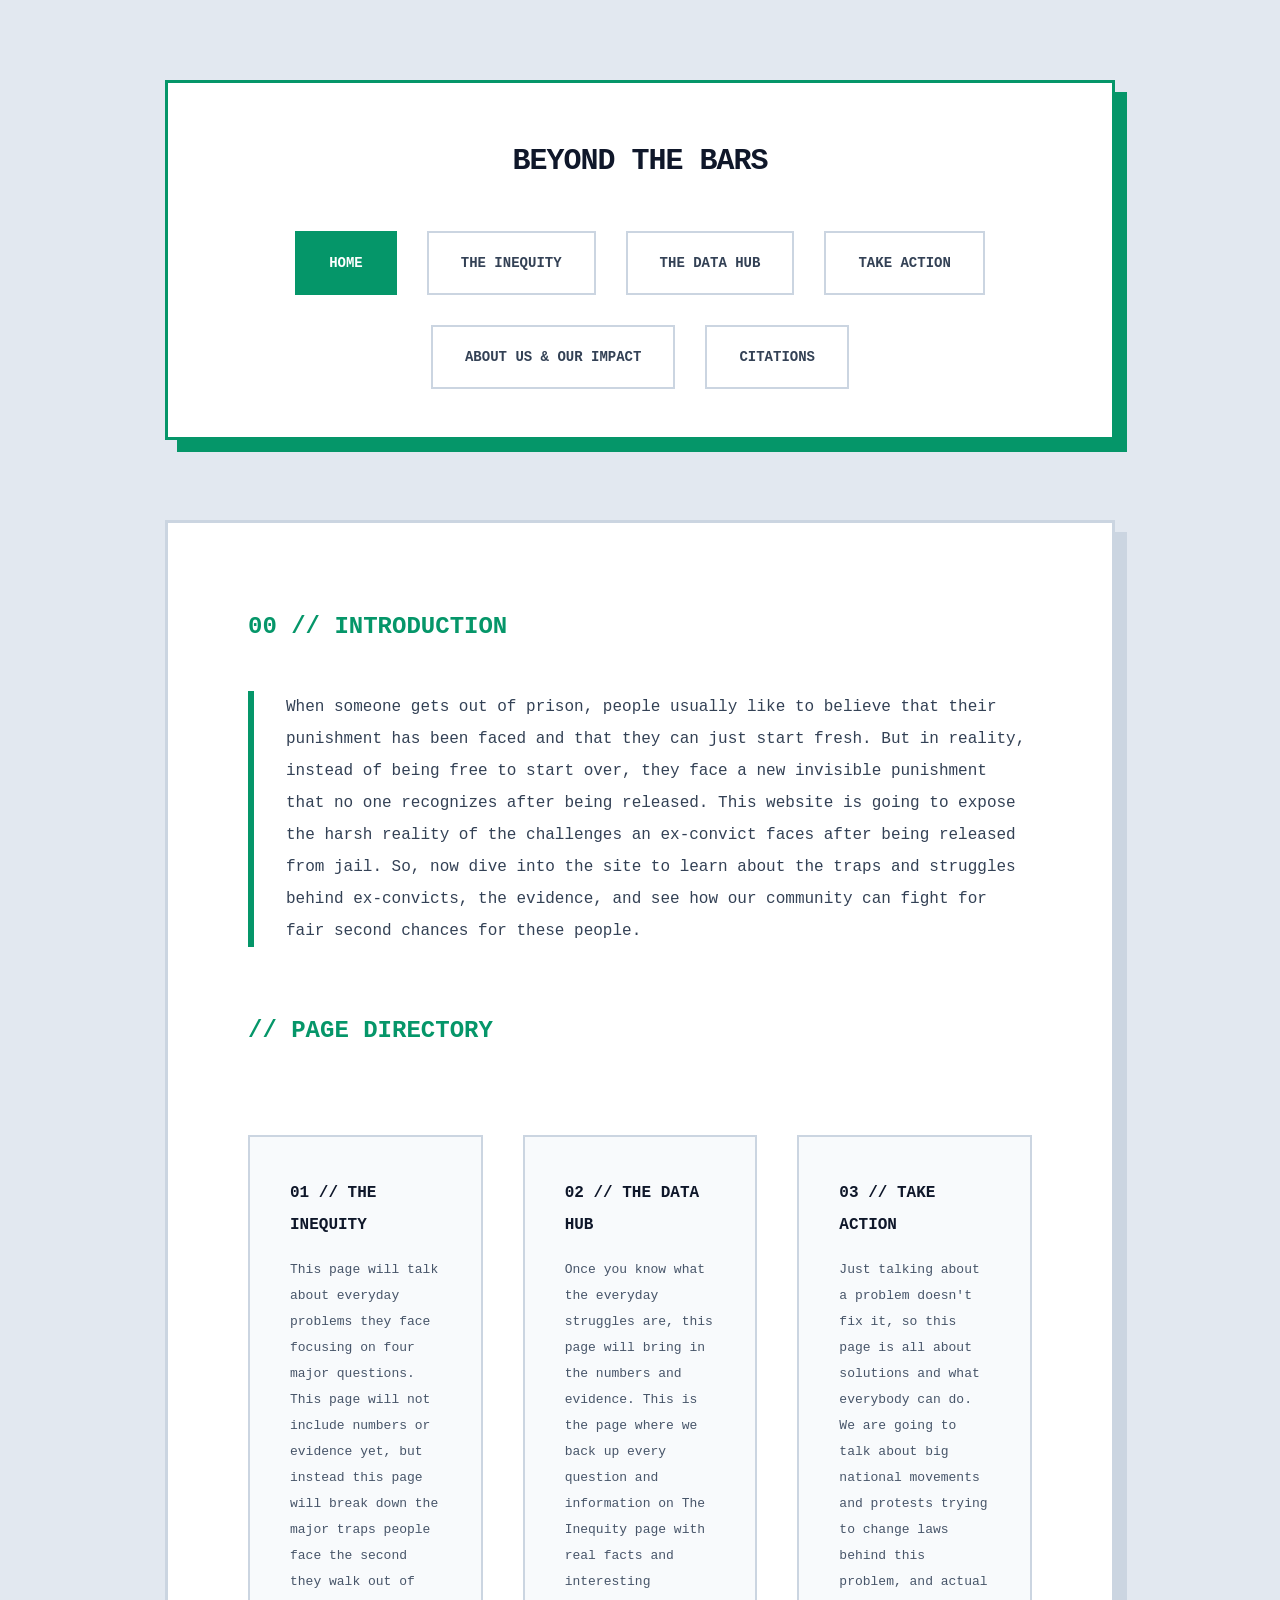
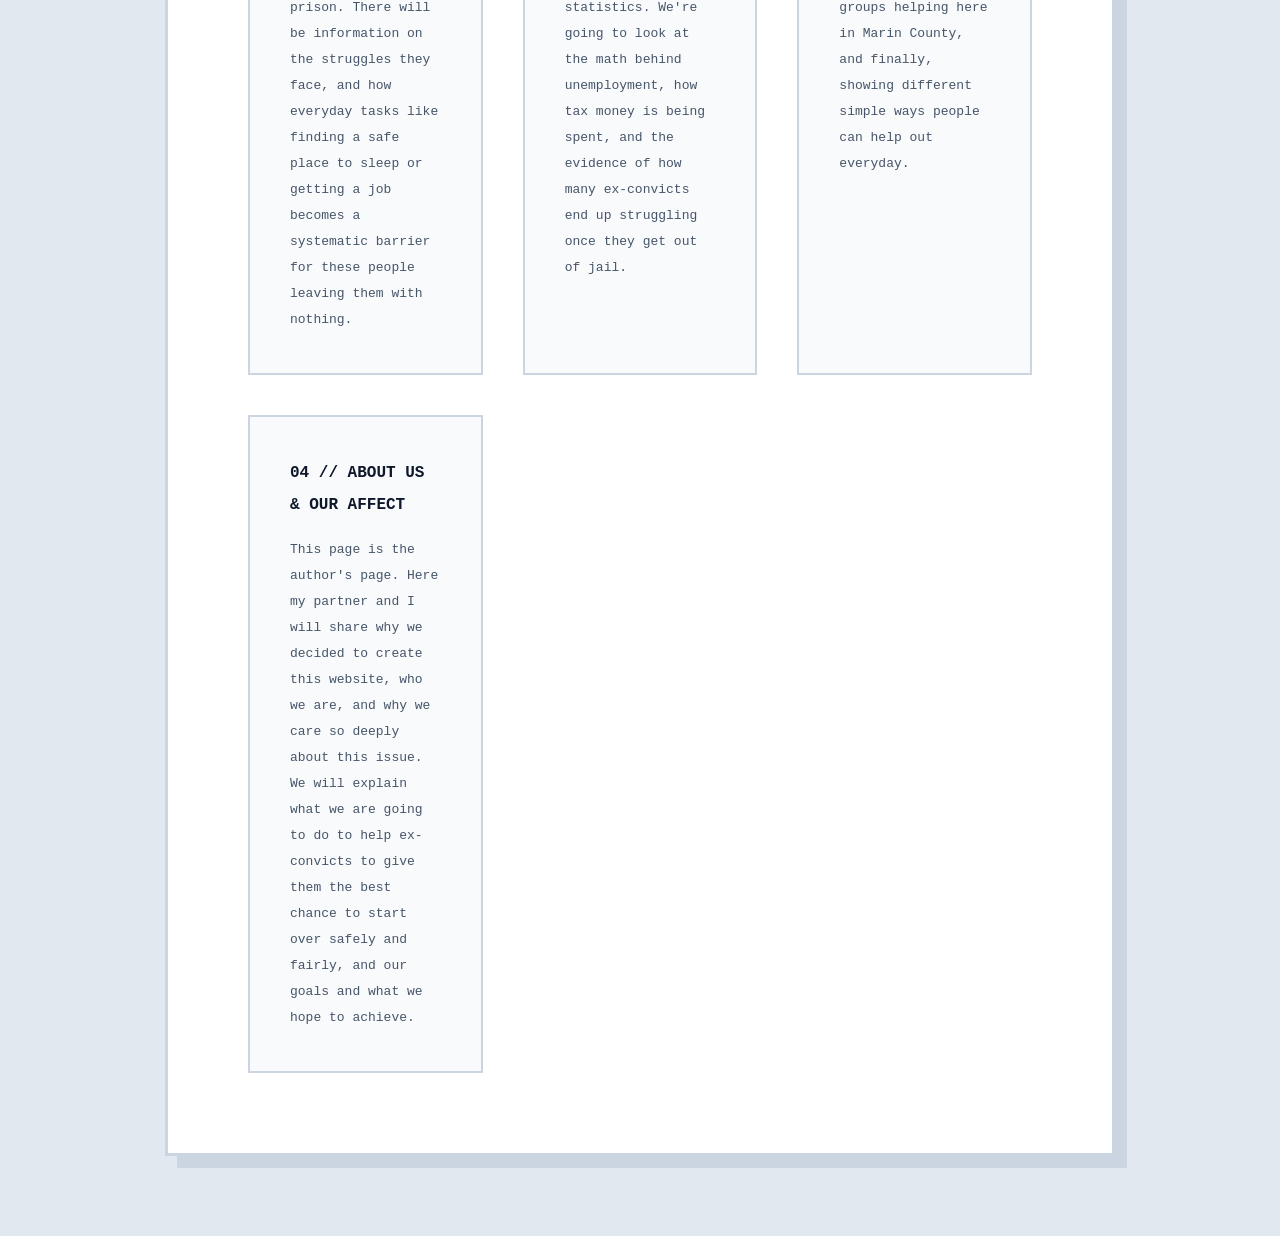
<file: index.html>
<!DOCTYPE html>
<html lang="en">
<head>
    <meta charset="UTF-8">
    <meta name="viewport" content="width=device-width, initial-scale=1.0">
    <title>Beyond the Bars</title>
    <link rel="stylesheet" href="styles.css">
</head>
<body>

    <div class="nav-container">
        <div class="site-title">Beyond the Bars</div>
        <nav class="nav-links">
            <a href="index.html" class="active">Home</a>
            <a href="inequity.html">The Inequity</a>
            <a href="data.html">The Data Hub</a>
            <a href="action.html">Take Action</a>
            <a href="about.html">About Us & Our Impact</a>
            <a href="citations.html">Citations</a>
        </nav>
    </div>

    <main>
        <h2 class="section-header">00 // Introduction</h2>
        <p class="page-intro">When someone gets out of prison, people usually like to believe that their punishment has been faced and that they can just start fresh. But in reality, instead of being free to start over, they face a new invisible punishment that no one recognizes after being released. This website is going to expose the harsh reality of the challenges an ex-convict faces after being released from jail. So, now dive into the site to learn about the traps and struggles behind ex-convicts, the evidence, and see how our community can fight for fair second chances for these people.</p>

        <h2 class="section-header" style="margin-top: 40px;">// Page Directory</h2>
        
        <div class="grid-menu">
            <div class="interactive-card" onclick="loadPanel('inequity', this)">
                <h3>01 // The Inequity</h3>
                <p>This page will talk about everyday problems they face focusing on four major questions. This page will not include numbers or evidence yet, but instead this page will break down the major traps people face the second they walk out of prison. There will be information on the struggles they face, and how everyday tasks like finding a safe place to sleep or getting a job becomes a systematic barrier for these people leaving them with nothing.</p>
            </div>
            <div class="interactive-card" onclick="loadPanel('data-hub', this)">
                <h3>02 // The Data Hub</h3>
                <p>Once you know what the everyday struggles are, this page will bring in the numbers and evidence. This is the page where we back up every question and information on The Inequity page with real facts and interesting statistics. We're going to look at the math behind unemployment, how tax money is being spent, and the evidence of how many ex-convicts end up struggling once they get out of jail.</p>
            </div>
            <div class="interactive-card" onclick="loadPanel('action', this)">
                <h3>03 // Take Action</h3>
                <p>Just talking about a problem doesn't fix it, so this page is all about solutions and what everybody can do. We are going to talk about big national movements and protests trying to change laws behind this problem, and actual groups helping here in Marin County, and finally, showing different simple ways people can help out everyday.</p>
            </div>
            <div class="interactive-card" onclick="loadPanel('About', this)">
                <h3>04 // About us & Our Affect</h3>
                <p>This page is the author's page. Here my partner and I will share why we decided to create this website, who we are, and why we care so deeply about this issue. We will explain what we are going to do to help ex-convicts to give them the best chance to start over safely and fairly, and our goals and what we hope to achieve.  </p>
            </div>
        </div>
    </main>

</body>
</html>
</file>
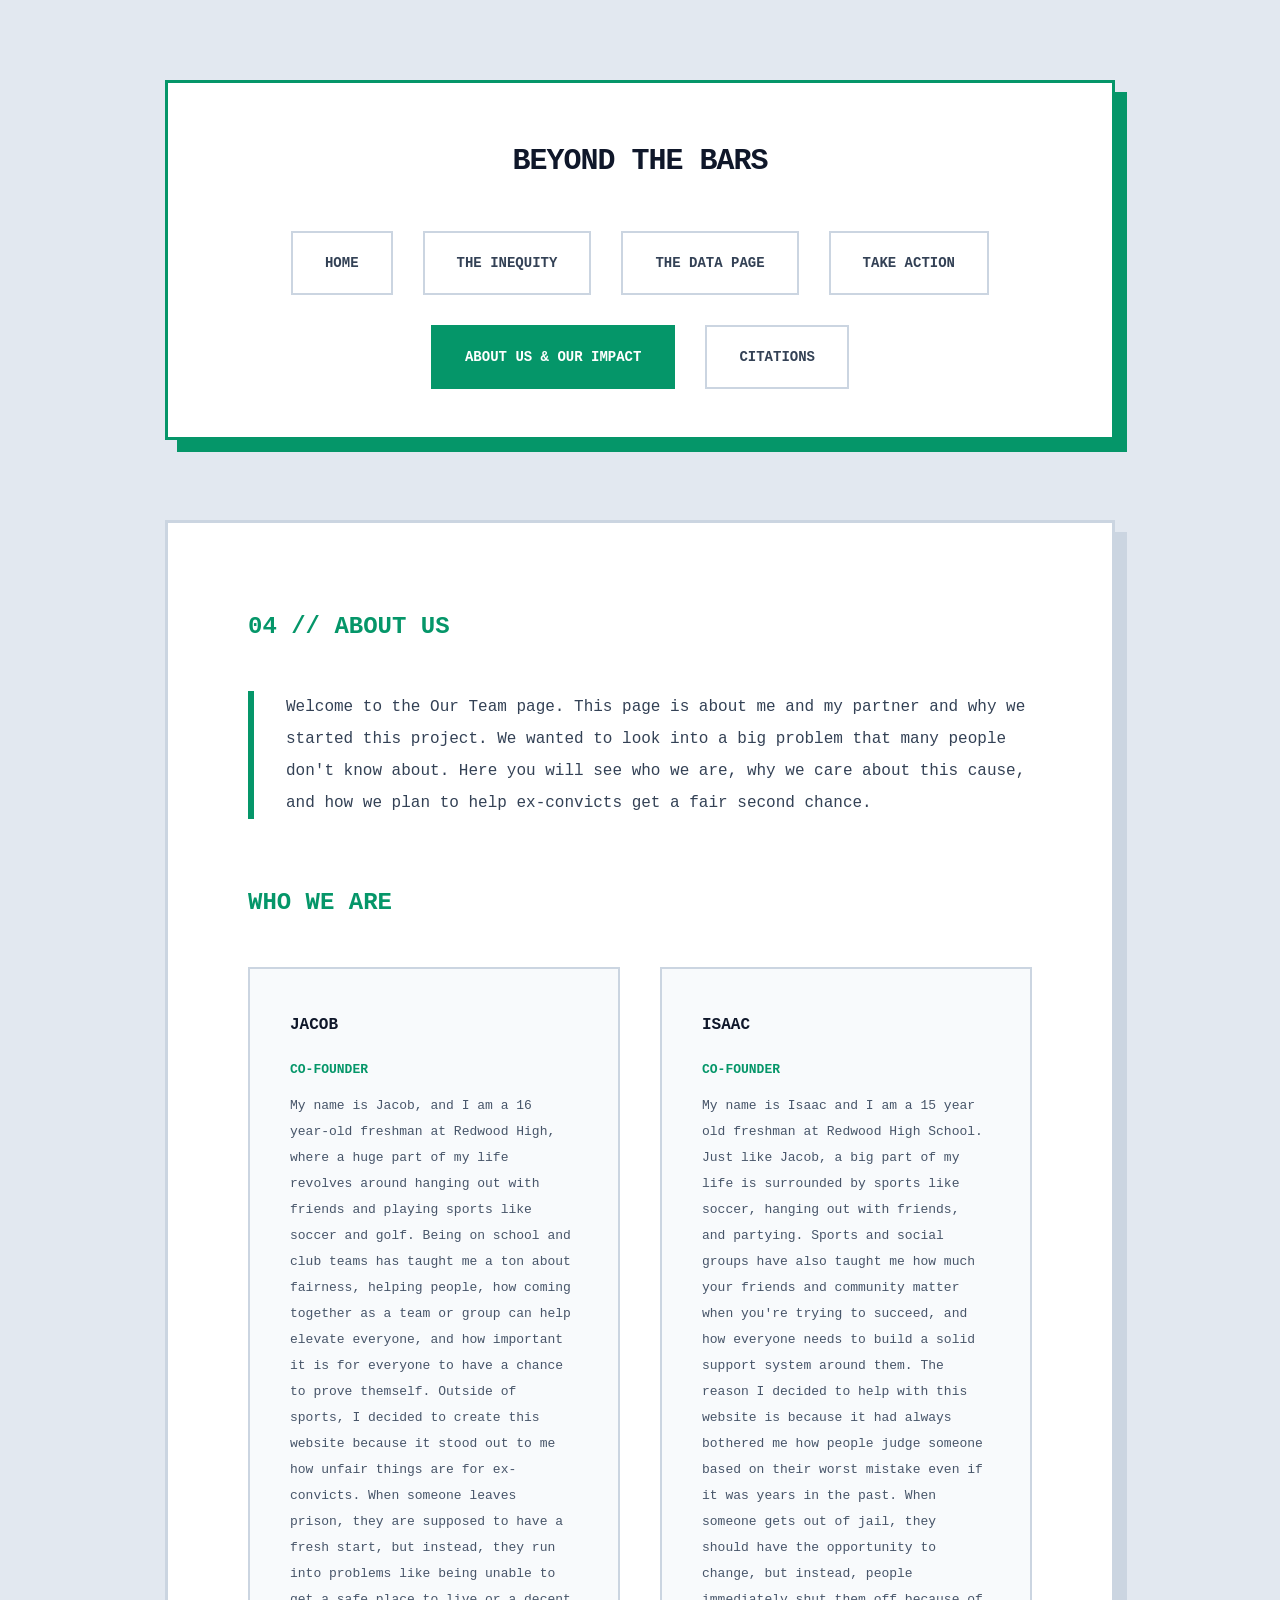
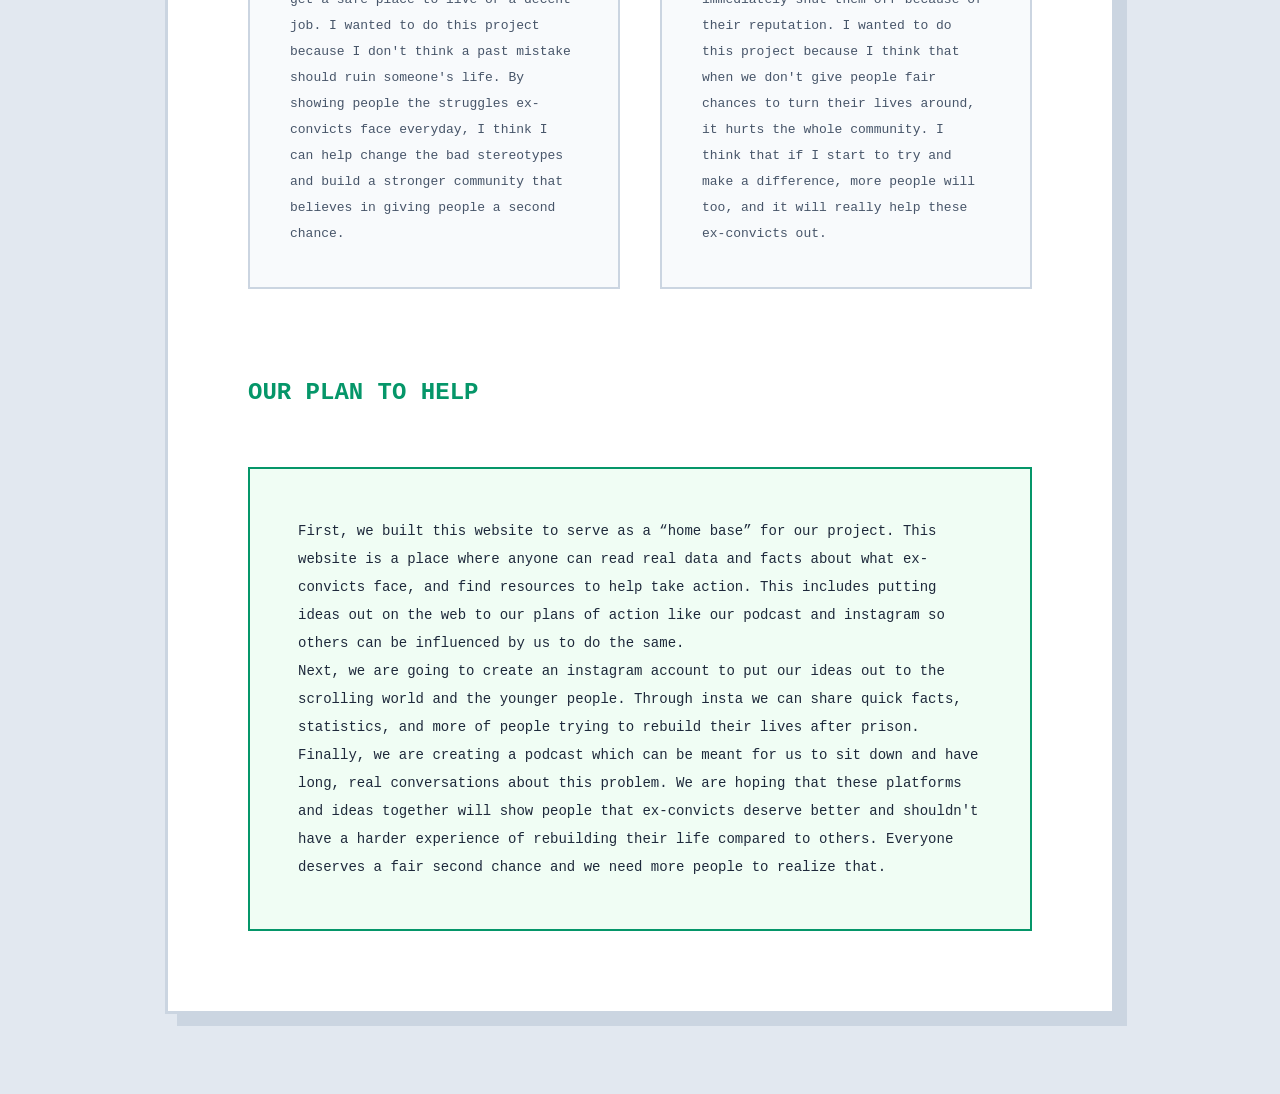
<file: about.html>
<!DOCTYPE html>
<html lang="en">
<head>
    <meta charset="UTF-8">
    <meta name="viewport" content="width=device-width, initial-scale=1.0">
    <title>Beyond the Bars</title>
    <link rel="stylesheet" href="styles.css">
</head>
<body>

<div class="nav-container">
    <div class="site-title">Beyond the Bars</div>
    <nav class="nav-links">
        <a href="index.html">Home</a>
        <a href="inequity.html">The Inequity</a>
        <a href="data.html">The Data Page</a>
        <a href="action.html">Take Action</a>
        <a href="about.html" class="active">About Us & Our Impact</a>
        <a href="citations.html">Citations</a>
    </nav>
</div>

<main>
    <h2 class="section-header">04 // About Us</h2>

    <p class="page-intro">Welcome to the Our Team page. This page is about me and my partner and why we started this project. We wanted to look into a big problem that many people don't know about. Here you will see who we are, why we care about this cause, and how we plan to help ex-convicts get a fair second chance.</p>

    <h2 class="section-header" style="margin-top: 40px;">Who We Are</h2>

    <div class="grid-menu" style="margin-top: 20px;">
        
        <div class="interactive-card" style="cursor: default;">
            <h3>JACOB</h3>
            <span class="profile-role" style="font-weight: bold; color: #059669; text-transform: uppercase; font-size: 13px; display: block; margin-bottom: 10px;">Co-Founder</span>
            <p style="font-size: 13px; line-height: 2.0; color: #475569;">My name is Jacob, and I am a 16 year-old freshman at Redwood High, where a huge part of my life revolves around hanging out with friends and playing sports like soccer and golf. Being on school and club teams has taught me a ton about fairness, helping people, how coming together as a team or group can help elevate everyone, and how important it is for everyone to have a chance to prove themself. Outside of sports, I decided to create this website because it stood out to me how unfair things are for ex-convicts. When someone leaves prison, they are supposed to have a fresh start, but instead, they run into problems like being unable to get a safe place to live or a decent job. I wanted to do this project because I don't think a past mistake should ruin someone's life. By showing people the struggles ex-convicts face everyday, I think I can help change the bad stereotypes and build a stronger community that believes in giving people a second chance.</p>
        </div>

        <div class="interactive-card" style="cursor: default;">
            <h3>ISAAC</h3>
            <span class="profile-role" style="font-weight: bold; color: #059669; text-transform: uppercase; font-size: 13px; display: block; margin-bottom: 10px;">Co-Founder</span>
            <p style="font-size: 13px; line-height: 2.0; color: #475569;">My name is Isaac and I am a 15 year old freshman at Redwood High School. Just like Jacob, a big part of my life is surrounded by sports like soccer, hanging out with friends, and partying. Sports and social groups have also taught me how much your friends and community matter when you're trying to succeed, and how everyone needs to build a solid support system around them. The reason I decided to help with this website is because it had always bothered me how people judge someone based on their worst mistake even if it was years in the past. When someone gets out of jail, they should have the opportunity to change, but instead, people immediately shut them off because of their reputation. I wanted to do this project because I think that when we don't give people fair chances to turn their lives around, it hurts the whole community. I think that if I start to try and make a difference, more people will too, and it will really help these ex-convicts out.</p>
        </div>

    </div>

    <h2 class="section-header" style="margin-top: 80px;">Our Plan To Help</h2>
    
    <div class="detail-display-panel active">
        <p id="detail-text">First, we built this website to serve as a “home base” for our project. This website is a place where anyone can read real data and facts about what ex-convicts face, and find resources to help take action. This includes putting ideas out on the web to our plans of action like our podcast and instagram so others can be influenced by us to do the same.</p>

        <p id="detail-text">Next, we are going to create an instagram account to put our ideas out to the scrolling world and the younger people. Through insta we can share quick facts, statistics, and more of people trying to rebuild their lives after prison.</p>

        <p id="detail-text">Finally, we are creating a podcast which can be meant for us to sit down and have long, real conversations about this problem. We are hoping that these platforms and ideas together will show people that ex-convicts deserve better and shouldn't have a harder experience of rebuilding their life compared to others. Everyone deserves a fair second chance and we need more people to realize that.</p>
    </div>
</main>

</body>
</html>
</file>
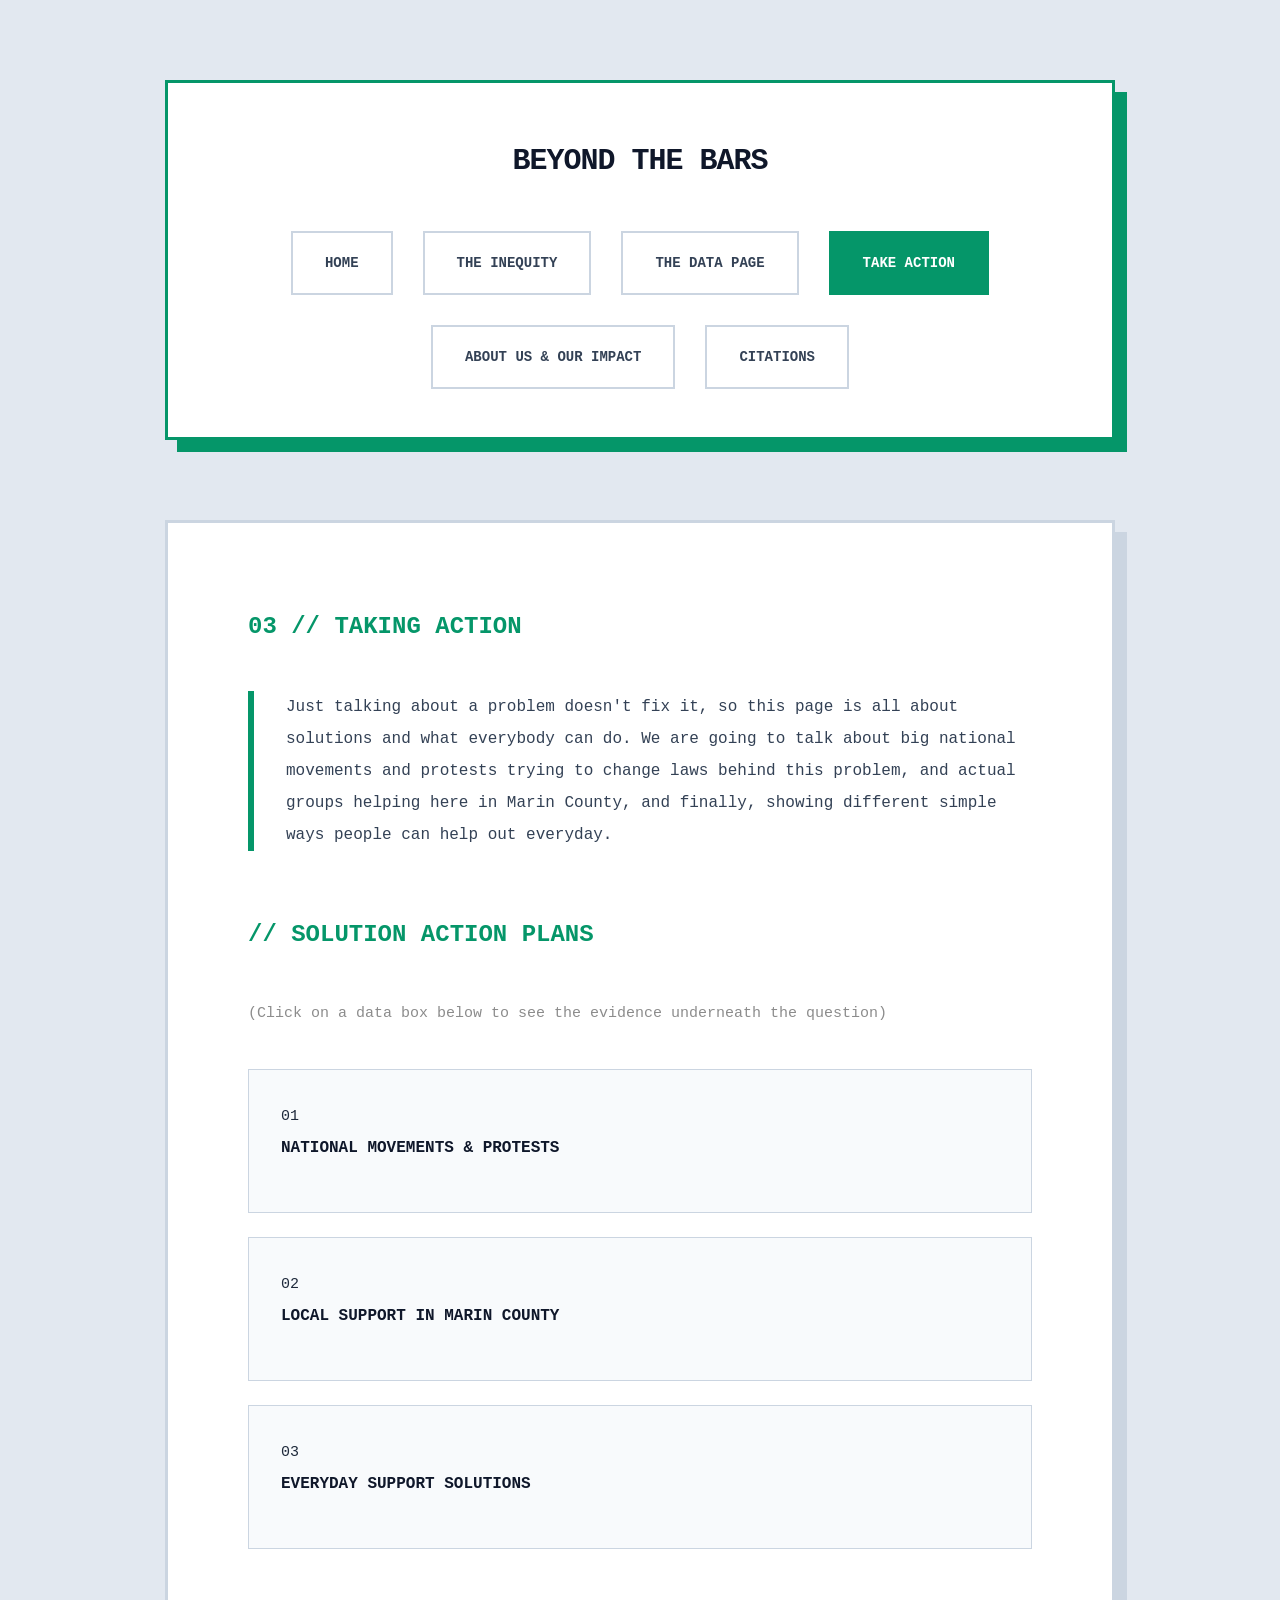
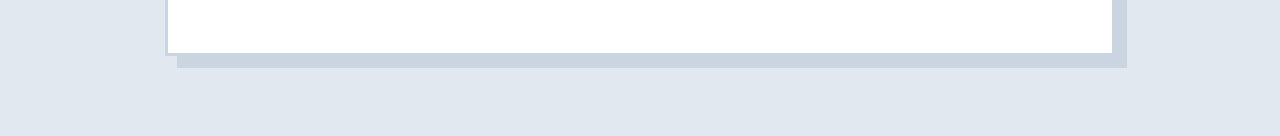
<file: action.html>
<!DOCTYPE html>
<html lang="en">
<head>
    <meta charset="UTF-8">
    <meta name="viewport" content="width=device-width, initial-scale=1.0">
    <title>Beyond the Bars</title>
    <link rel="stylesheet" href="styles.css">
</head>
<body>

<div class="nav-container">
    <div class="site-title">Beyond the Bars</div>
    <nav class="nav-links">
        <a href="index.html">Home</a>
        <a href="inequity.html">The Inequity</a>
        <a href="data.html">The Data Page</a>
        <a href="action.html" class="active">Take Action</a>
        <a href="about.html">About Us & Our Impact</a>
        <a href="citations.html">Citations</a>
    </nav>
</div>

<main>
    <h2 class="section-header">03 // Taking Action</h2>
    <p class="page-intro">Just talking about a problem doesn't fix it, so this page is all about solutions and what everybody can do. We are going to talk about big national movements and protests trying to change laws behind this problem, and actual groups helping here in Marin County, and finally, showing different simple ways people can help out everyday.</p>
    
    <h2 class="section-header">// Solution Action Plans</h2>
    <p style="color: #8c8c8c; font-size: 15px; margin-bottom: 40px;">(Click on a data box below to see the evidence underneath the question)</p>
    
    <ul class="question-list">
        
        <li class="interactive-card" onclick="toggleQuestion(this)">
            <span class="card-num">01</span>
            <h3>National Movements & Protests</h3>
            <div class="inline-panel">
                <div class="notes-breakdown">
                    <div class="note-item">
                        <h4>Ban the Box</h4>
                        <p>The ban the box movement supports the idea that job applications shouldn't have questions about former criminal history, so that formerly incarcerated people have the same chance of getting a job as the general public.</p>
                        
                        <h4 style="margin-top: 25px;">Second Chance Act</h4>
                        <p>The Second Chance Act (SCA) is the largest source of federal funding for reentry. It provides grants to state and local governments and nonprofits to offer employment training, housing, substance abuse treatment, and mentoring.</p>
                        
                        <h4 style="margin-top: 25px;">Other Inspiring Movements</h4>
                        <p>If you want to look into other national movements, you can check out Blackstone Career Institute's list of inspiring organizations. 
By looking at different organizations, it shows that people are really fighting for a change. And this ultimately leads to these ex-convicts getting better support and housing and jobs so they can successfully rebuild their lives.
</p>
                        
                        <a href="https://blackstone.edu/inspiring-organizations-that-help-the-incarcerated/" target="_blank" style="display: inline-block; margin-top: 12px; color: #059669; font-weight: bold; text-decoration: underline; font-size: 14px;">10 Inspiring Organizations that Help the Incarcerated and Families Impacted by Incarceration &rarr;</a>
                    </div>
                </div>
            </div>
        </li>

        <li class="interactive-card" onclick="toggleQuestion(this)">
            <span class="card-num">02</span>
            <h3>Local Support in Marin County</h3>
            <div class="inline-panel">
                <div class="notes-breakdown">
                    <div class="note-item">
                        <h4>New Beginnings Law Center (San Rafael)</h4>
                        <p>The New Beginnings Law Center (San Rafael) is a Marin-based nonprofit that helps people who have criminal records to get back into society after being released from prison. </p>
                        <a href="https://nblawcenter.org/our-services/" target="_blank" style="display: inline-block; margin-top: 12px; color: #059669; font-weight: bold; text-decoration: underline; font-size: 14px;">New Beginnings Law Center (San Rafael) &rarr;</a>
                    
                        <h4 style="margin-top: 25px;">Marin County Clean Slate Program</h4>
                        <p>The Marin County Public Defender offers a Clean Slate Program. This program helps ex-convicts clear past criminal mistakes from their records, which removes major roadblocks and makes it much easier for them to find stable housing, secure good employment, and access job training.</p>
                        <a href="https://www.marincounty.gov/departments/public-defender/clean-slate" target="_blank" style="display: inline-block; margin-top: 12px; color: #059669; font-weight: bold; text-decoration: underline; font-size: 14px;">Marin County Public Defender's Clean Slate Program &rarr;</a>
                    
                        <h4 style="margin-top: 25px;">Behavioral & Mental Health: </h4>
                        <p>The county's Crisis and Justice Involved Services (CJI) offers special mental health and substance use support for individuals with recent involvement with crime.</p>
                        <a href="https://www.marinbhrs.org/services/crisis-and-justice-involved-services-cji" target="_blank" style="display: inline-block; margin-top: 12px; color: #059669; font-weight: bold; text-decoration: underline; font-size: 14px;">Crisis and Justice Involved Services (CJI) &rarr;</a>
                    
                        <h4 style="margin-top: 25px;">Other Recources/Orginizations</h4>
                        <p>This website is a great resource for people returning to Marin after prison because there are many different programs that it offers. These programs can help connect ex-convicts with services that can help them start over. These services can provide them with health care, mental health support, addiction help, and housing.</p>
                        <a href="https://www.partnershiphp.org/Community/Documents/Marin/Marin_ReEntry%20Resources.pdf" target="_blank" style="display: inline-block; margin-top: 12px; color: #059669; font-weight: bold; text-decoration: underline; font-size: 14px;">MARIN COUNTY REENTRY RESOURCES &rarr;</a>
                    </div>
                </div>
            </div>
        </li>

        <li class="interactive-card" onclick="toggleQuestion(this)">
            <span class="card-num">03</span>
            <h3>Everyday Support Solutions</h3>
            <div class="inline-panel">
                <div class="notes-breakdown">
                    <div class="note-item">
                        <h4>Simple Ways to Help</h4>
                        <p>1. Volunteering at programs or orginizations</p>
                        <p>2. Spreading correct information to people to get the point across and try to change opinions and get more people to help</p>
                        <p>3. Donating old clothes or stuff</p>
                        <p>4. Putting facts on the internet</p>
                        <p>5. Supporting orginizations</p>
                    </div>
                </div>
            </div>
        </li>

    </ul>
</main>

<script>
    function toggleQuestion(clickedCard) {
        const isAlreadySelected = clickedCard.classList.contains('selected');
        document.querySelectorAll('.question-list .interactive-card').forEach(card => {
            card.classList.remove('selected');
        });
        if (!isAlreadySelected) {
            clickedCard.classList.add('selected');
        }
    }
</script>

</body>
</html>
</file>
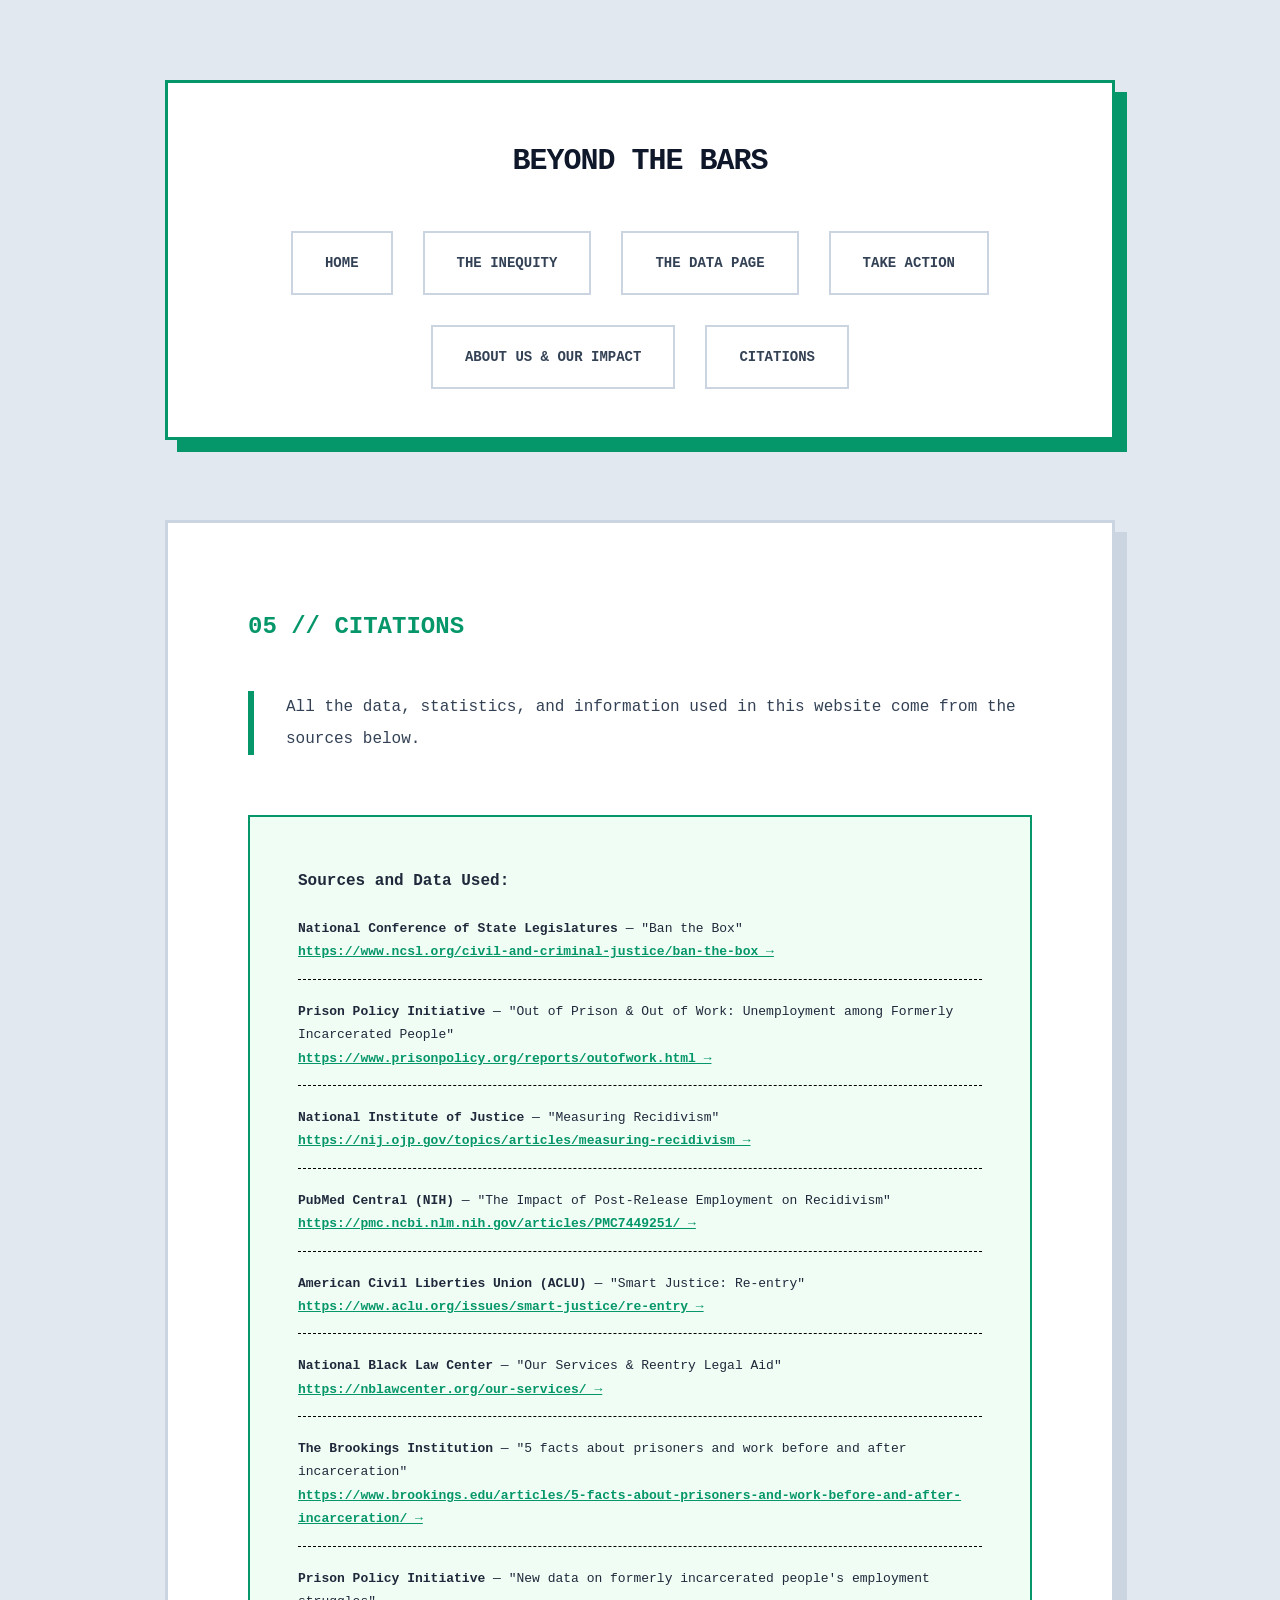
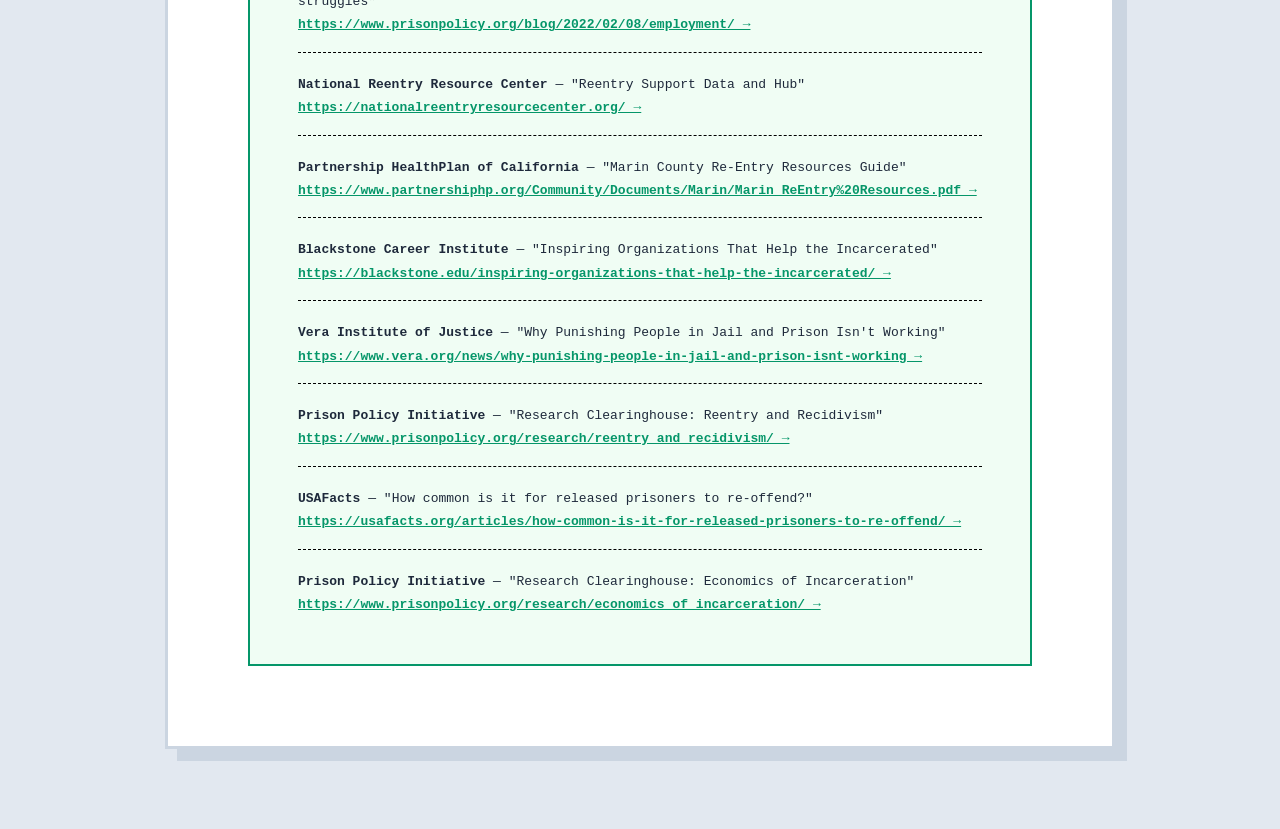
<file: citations.html>
<!DOCTYPE html>
<html lang="en">
<head>
    <meta charset="UTF-8">
    <meta name="viewport" content="width=device-width, initial-scale=1.0">
    <title>Beyond the Bars - Citations</title>
    <link rel="stylesheet" href="styles.css">
</head>
<body>

<div class="nav-container">
    <div class="site-title">Beyond the Bars</div>
    <nav class="nav-links">
        <a href="index.html">Home</a>
        <a href="inequity.html">The Inequity</a>
        <a href="data.html">The Data Page</a>
        <a href="action.html">Take Action</a>
        <a href="about.html">About Us & Our Impact</a>
        <a href="citations.html">Citations</a>
    </nav>
</div>

<main>
    <h2 class="section-header">05 // Citations</h2>

    <p class="page-intro">All the data, statistics, and information used in this website come from the sources below.</p>

    <div class="detail-display-panel active" style="margin-top: 40px;">
        <p style="font-weight: bold; margin-bottom: 20px; font-size: 16px;">Sources and Data Used:</p>
        <ul style="list-style-type: none; padding: 0; margin: 0; font-size: 13px; line-height: 1.8;">
            
            <li style="margin-bottom: 20px; padding-bottom: 15px; border-bottom: 1px dashed #000000;">
                <strong>National Conference of State Legislatures</strong> — "Ban the Box"
                <br><a href="https://www.ncsl.org/civil-and-criminal-justice/ban-the-box" target="_blank" style="color: #059669; text-decoration: underline; font-weight: bold;">https://www.ncsl.org/civil-and-criminal-justice/ban-the-box &rarr;</a>
            </li>

            <li style="margin-bottom: 20px; padding-bottom: 15px; border-bottom: 1px dashed #000000;">
                <strong>Prison Policy Initiative</strong> — "Out of Prison & Out of Work: Unemployment among Formerly Incarcerated People"
                <br><a href="https://www.prisonpolicy.org/reports/outofwork.html" target="_blank" style="color: #059669; text-decoration: underline; font-weight: bold;">https://www.prisonpolicy.org/reports/outofwork.html &rarr;</a>
            </li>

            <li style="margin-bottom: 20px; padding-bottom: 15px; border-bottom: 1px dashed #000000;">
                <strong>National Institute of Justice</strong> — "Measuring Recidivism"
                <br><a href="https://nij.ojp.gov/topics/articles/measuring-recidivism" target="_blank" style="color: #059669; text-decoration: underline; font-weight: bold;">https://nij.ojp.gov/topics/articles/measuring-recidivism &rarr;</a>
            </li>

            <li style="margin-bottom: 20px; padding-bottom: 15px; border-bottom: 1px dashed #000000;">
                <strong>PubMed Central (NIH)</strong> — "The Impact of Post-Release Employment on Recidivism"
                <br><a href="https://pmc.ncbi.nlm.nih.gov/articles/PMC7449251/" target="_blank" style="color: #059669; text-decoration: underline; font-weight: bold;">https://pmc.ncbi.nlm.nih.gov/articles/PMC7449251/ &rarr;</a>
            </li>

            <li style="margin-bottom: 20px; padding-bottom: 15px; border-bottom: 1px dashed #000000;">
                <strong>American Civil Liberties Union (ACLU)</strong> — "Smart Justice: Re-entry"
                <br><a href="https://www.aclu.org/issues/smart-justice/re-entry" target="_blank" style="color: #059669; text-decoration: underline; font-weight: bold;">https://www.aclu.org/issues/smart-justice/re-entry &rarr;</a>
            </li>

            <li style="margin-bottom: 20px; padding-bottom: 15px; border-bottom: 1px dashed #000000;">
                <strong>National Black Law Center</strong> — "Our Services & Reentry Legal Aid"
                <br><a href="https://nblawcenter.org/our-services/" target="_blank" style="color: #059669; text-decoration: underline; font-weight: bold;">https://nblawcenter.org/our-services/ &rarr;</a>
            </li>

            <li style="margin-bottom: 20px; padding-bottom: 15px; border-bottom: 1px dashed #000000;">
                <strong>The Brookings Institution</strong> — "5 facts about prisoners and work before and after incarceration"
                <br><a href="https://www.brookings.edu/articles/5-facts-about-prisoners-and-work-before-and-after-incarceration/" target="_blank" style="color: #059669; text-decoration: underline; font-weight: bold;">https://www.brookings.edu/articles/5-facts-about-prisoners-and-work-before-and-after-incarceration/ &rarr;</a>
            </li>

            <li style="margin-bottom: 20px; padding-bottom: 15px; border-bottom: 1px dashed #000000;">
                <strong>Prison Policy Initiative</strong> — "New data on formerly incarcerated people's employment struggles"
                <br><a href="https://www.prisonpolicy.org/blog/2022/02/08/employment/" target="_blank" style="color: #059669; text-decoration: underline; font-weight: bold;">https://www.prisonpolicy.org/blog/2022/02/08/employment/ &rarr;</a>
            </li>

            <li style="margin-bottom: 20px; padding-bottom: 15px; border-bottom: 1px dashed #000000;">
                <strong>National Reentry Resource Center</strong> — "Reentry Support Data and Hub"
                <br><a href="https://nationalreentryresourcecenter.org/" target="_blank" style="color: #059669; text-decoration: underline; font-weight: bold;">https://nationalreentryresourcecenter.org/ &rarr;</a>
            </li>

            <li style="margin-bottom: 20px; padding-bottom: 15px; border-bottom: 1px dashed #000000;">
                <strong>Partnership HealthPlan of California</strong> — "Marin County Re-Entry Resources Guide"
                <br><a href="https://www.partnershiphp.org/Community/Documents/Marin/Marin_ReEntry%20Resources.pdf" target="_blank" style="color: #059669; text-decoration: underline; font-weight: bold;">https://www.partnershiphp.org/Community/Documents/Marin/Marin_ReEntry%20Resources.pdf &rarr;</a>
            </li>

            <li style="margin-bottom: 20px; padding-bottom: 15px; border-bottom: 1px dashed #000000;">
                <strong>Blackstone Career Institute</strong> — "Inspiring Organizations That Help the Incarcerated"
                <br><a href="https://blackstone.edu/inspiring-organizations-that-help-the-incarcerated/" target="_blank" style="color: #059669; text-decoration: underline; font-weight: bold;">https://blackstone.edu/inspiring-organizations-that-help-the-incarcerated/ &rarr;</a>
            </li>

            <li style="margin-bottom: 20px; padding-bottom: 15px; border-bottom: 1px dashed #000000;">
                <strong>Vera Institute of Justice</strong> — "Why Punishing People in Jail and Prison Isn't Working"
                <br><a href="https://www.vera.org/news/why-punishing-people-in-jail-and-prison-isnt-working" target="_blank" style="color: #059669; text-decoration: underline; font-weight: bold;">https://www.vera.org/news/why-punishing-people-in-jail-and-prison-isnt-working &rarr;</a>
            </li>

            <li style="margin-bottom: 20px; padding-bottom: 15px; border-bottom: 1px dashed #000000;">
                <strong>Prison Policy Initiative</strong> — "Research Clearinghouse: Reentry and Recidivism"
                <br><a href="https://www.prisonpolicy.org/research/reentry_and_recidivism/" target="_blank" style="color: #059669; text-decoration: underline; font-weight: bold;">https://www.prisonpolicy.org/research/reentry_and_recidivism/ &rarr;</a>
            </li>

            <li style="margin-bottom: 20px; padding-bottom: 15px; border-bottom: 1px dashed #000000;">
                <strong>USAFacts</strong> — "How common is it for released prisoners to re-offend?"
                <br><a href="https://usafacts.org/articles/how-common-is-it-for-released-prisoners-to-re-offend/" target="_blank" style="color: #059669; text-decoration: underline; font-weight: bold;">https://usafacts.org/articles/how-common-is-it-for-released-prisoners-to-re-offend/ &rarr;</a>
            </li>

            <li>
                <strong>Prison Policy Initiative</strong> — "Research Clearinghouse: Economics of Incarceration"
                <br><a href="https://www.prisonpolicy.org/research/economics_of_incarceration/" target="_blank" style="color: #059669; text-decoration: underline; font-weight: bold;">https://www.prisonpolicy.org/research/economics_of_incarceration/ &rarr;</a>
            </li>

        </ul>
    </div>
</main>

</body>
</html>
</file>
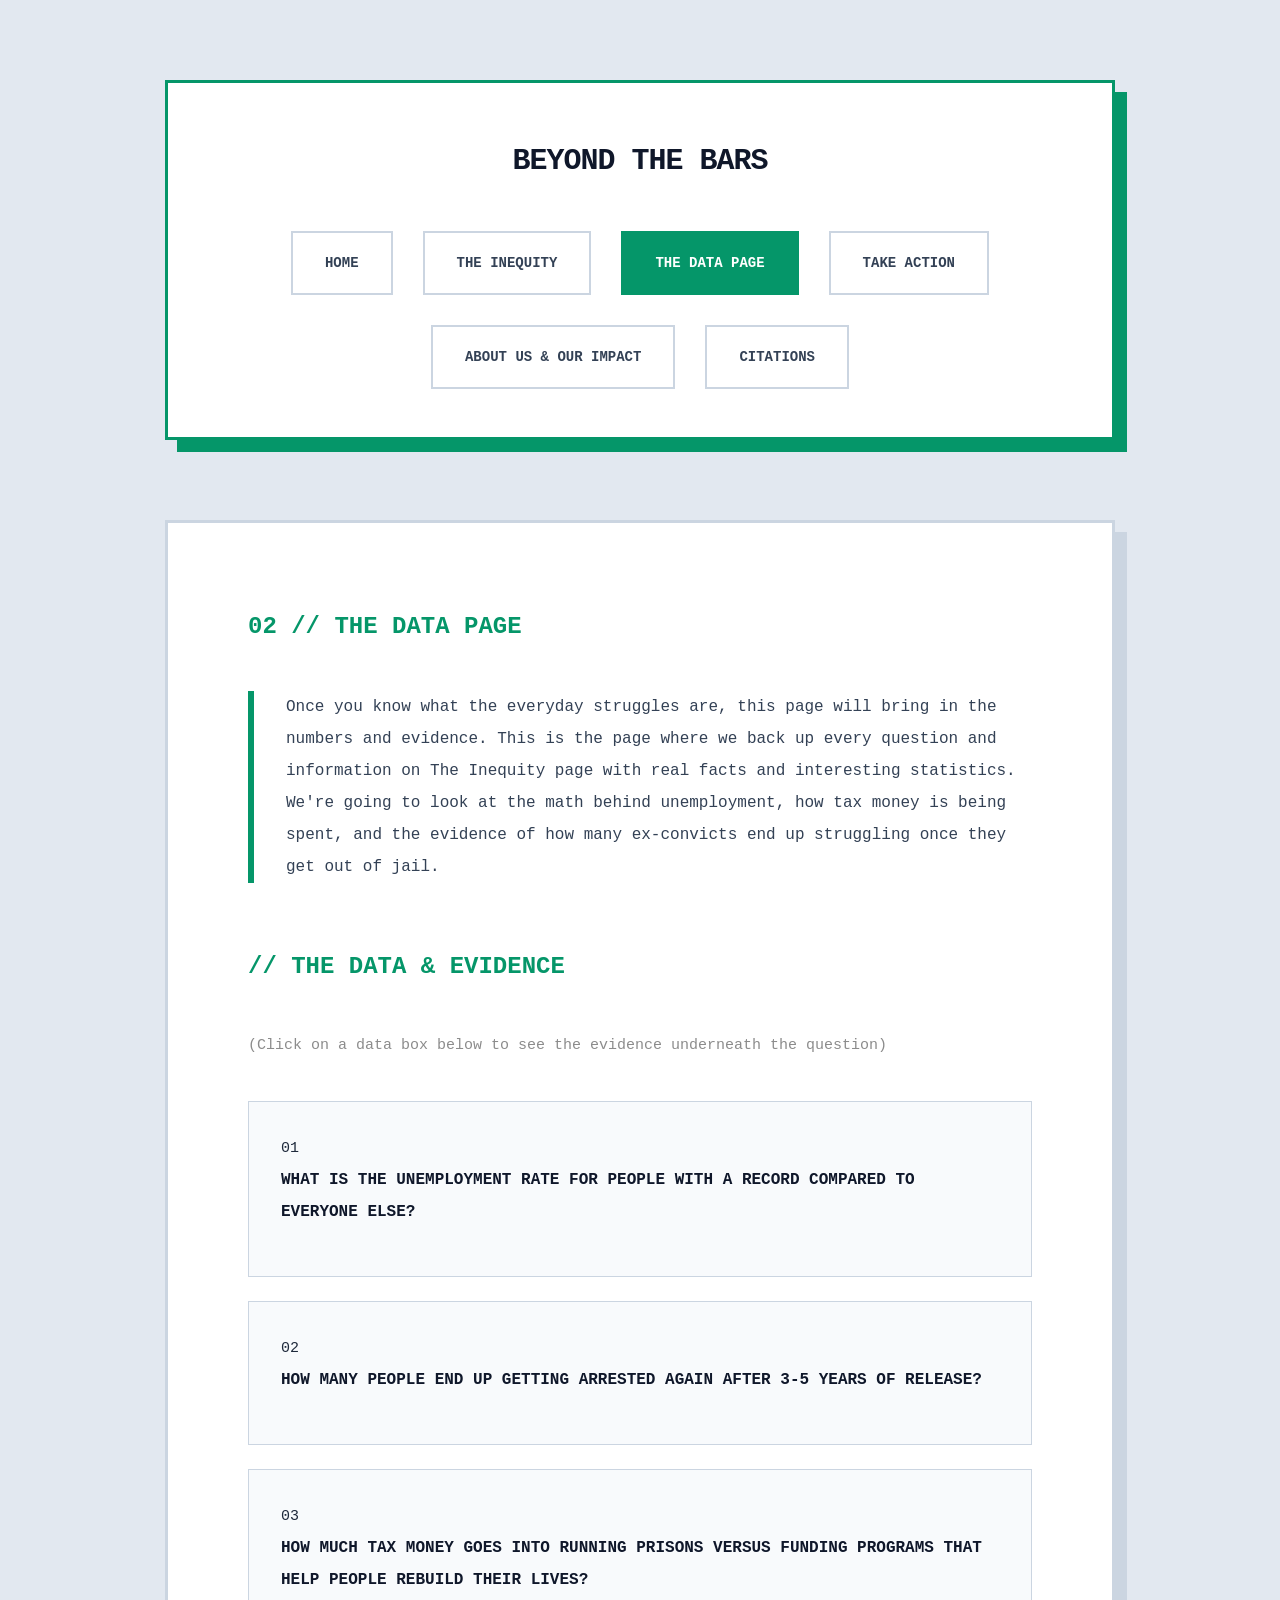
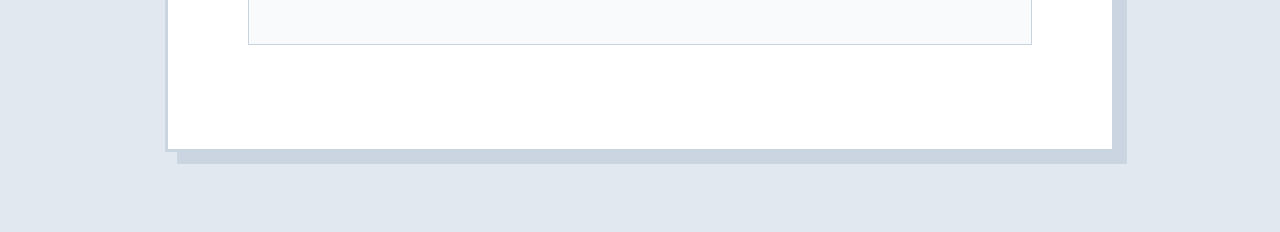
<file: data.html>
<!DOCTYPE html>
<html lang="en">
<head>
    <meta charset="UTF-8">
    <meta name="viewport" content="width=device-width, initial-scale=1.0">
    <title>Beyond the Bars</title>
    <link rel="stylesheet" href="styles.css">
</head>
<body>

<div class="nav-container">
    <div class="site-title">Beyond the Bars</div>
    <nav class="nav-links">
        <a href="index.html">Home</a>
        <a href="inequity.html">The Inequity</a>
        <a href="data.html" class="active">The Data Page</a>
        <a href="action.html">Take Action</a>
        <a href="about.html">About Us & Our Impact</a>
        <a href="citations.html">Citations</a>        
    </nav>
</div>

<main>
        <h2 class="section-header">02 // The Data Page</h2>
        <p class="page-intro">Once you know what the everyday struggles are, this page will bring in the numbers and evidence. This is the page where we back up every question and information on The Inequity page with real facts and interesting statistics. We're going to look at the math behind unemployment, how tax money is being spent, and the evidence of how many ex-convicts end up struggling once they get out of jail.</p>
        
        <h2 class="section-header">// The Data & Evidence</h2>
        <p style="color: #8c8c8c; font-size: 15px; margin-bottom: 40px;">(Click on a data box below to see the evidence underneath the question)</p>
        
        <ul class="question-list">
            
  <li class="interactive-card" onclick="toggleQuestion(this)">
                <span class="card-num">01</span>
                <h3>What is the unemployment rate for people with a record compared to everyone else?</h3>
                <div class="inline-panel">
                    <h4>The Job Rate</h4>
                    <p style="color: #8c8c8c; font-size: 15px;">According to the Prison Policy Initiative, ex convicts face an unemployment rate of over 27%. In comparison, the general publics rate of unemployment is 4%, which is 5x less then the unemployment rate of ex-convicts. To make it even worse, this level of unemployment is worse than the worst years of the Great Depression. And people might think that this is probably because most ex-convicts don't want to work, but this is not true. Over 93% of released prisoners are looking for jobs compared to 84% of the general public. This bad rate for these prisoners are because ex-convicts face a 50% rate of not getting a job. When they do get a job, they are still discriminated, and earn about 40% less money then their peers. 

</p>


            </li> <li class="interactive-card" onclick="toggleQuestion(this)">
                <span class="card-num">02</span>
                <h3>How many people end up getting arrested again after 3-5 years of release?</h4>
                <div class="inline-panel">
                    <h4>Re-arrests for ex-convicts</h4>
                    <p style="color: #8c8c8c; font-size: 15px;"> According to USA Facts.org, numbers show that without proper help from the community to get ex-convicts back into life, a lot of incarcerated people get re-arrested back into jail within 3-5 years. (This info is based on police contact and trouble with the police, not thrown right back into jail.)</p>
                    <p style="color: #8c8c8c; font-size: 15px;">1. Re-arrests in three years: About 68% of released people get re-arrested within three years of leaving jail</p>
                    <p style="color: #8c8c8c; font-size: 15px;">2. Re-arrests in five years: in a five year period, the percentage of re-arrests climbs to 76%</p>
                    <p style="color: #8c8c8c; font-size: 15px;">3. Amount Back in Jail: While this information is just based on police contact, the actual rate of released prisoners doing another crime to get them thrown behind bars is also super high, with a 39-50% of ex-convicts going back to jail.</p>
                </div>

                <div class="inline-panel">
                    <h4>Key Re-Arrest Factors</h4>
                    <p style="color: #8c8c8c; font-size: 15px;"> The three main factors of re-arrest rely on these three things:</p>
                    <p style="color: #8c8c8c; font-size: 15px;">1. Age: Younger ex-convicts face the highest re-arrest rates, while older people (specifically ages 65 and up) have a way lower risk of returning to prison.</p>
                    <p style="color: #8c8c8c; font-size: 15px;">2. Type of crime that locked you up in the first place: People that were locked up for property crimes or theft have a higher re-arrest rate than any other crime.</p>
                    <p style="color: #8c8c8c; font-size: 15px;">3. Location: The state or community changes the re-arrest numbers. Poorer communities have larger re-arrests than better communities with good job opportunities or support programs.</p>
                </div>

            </li> <li class="interactive-card" onclick="toggleQuestion(this)">
                <span class="card-num">03</span>
                <h3>How much tax money goes into running prisons versus funding programs that help people rebuild their lives?</h4>
                <div class="inline-panel">
                    <h4>The Spending Gap: Incarceration VS Rehabilitation</h4>
                    <p style="color: #8c8c8c; font-size: 15px;"> The government spends too much on locking people up and too little on helping them stay out of prison which does no good.</p>
                    <p style="color: #8c8c8c; font-size: 15px;">1. Prisons: Every year, the government spends over $81B every year to keep prisons and jails in good shape and order.</p>
                    <p style="color: #8c8c8c; font-size: 15px;">2. Cost Per Prisoner: Every prisoner costs money to lock them up. On average, it can cost between $30,000 - $100,000 plus every single year depending on the state. For example, California averages around $130,000 a year spent on prisons.</p>
                    <p style="color: #8c8c8c; font-size: 15px;">3. Reentry/Rehab: The congress only gives about $200M a year for support to ex-convicts, compared to the billions spent on doing the opposite(locking people up).</p>
                </div>

                <div class="inline-panel">
                    <h4>Why Help Over Incarceration Saves Money</h4>
                    <p style="color: #8c8c8c; font-size: 15px;"> Investing in help instead of punishment saves taxpayers and families a lot of money. Here are reasons why:</p>
                    <p style="color: #8c8c8c; font-size: 15px;">1. Family Costs: Families lose $350 billion every year in lost wages and legal fees when a loved one is locked up</p>
                    <p style="color: #8c8c8c; font-size: 15px;">2. Cheaper Programs: Job training and therapy programs only cost $2,000 to $15,000 per person a year.</p>
                    <p style="color: #8c8c8c; font-size: 15px;">3. Big Savings: Every dollar spent on education and job training saves taxpayers four to seven dollars by stopping future crime.</p>
                </div>

        </ul>
    </main>

    <script>
        function toggleQuestion(clickedCard) {
            const isAlreadySelected = clickedCard.classList.contains('selected');
            document.querySelectorAll('.question-list .interactive-card').forEach(card => {
                card.classList.remove('selected');
            });
            if (!isAlreadySelected) {
                clickedCard.classList.add('selected');
            }
        }
    </script>

</body>
</html>
</file>
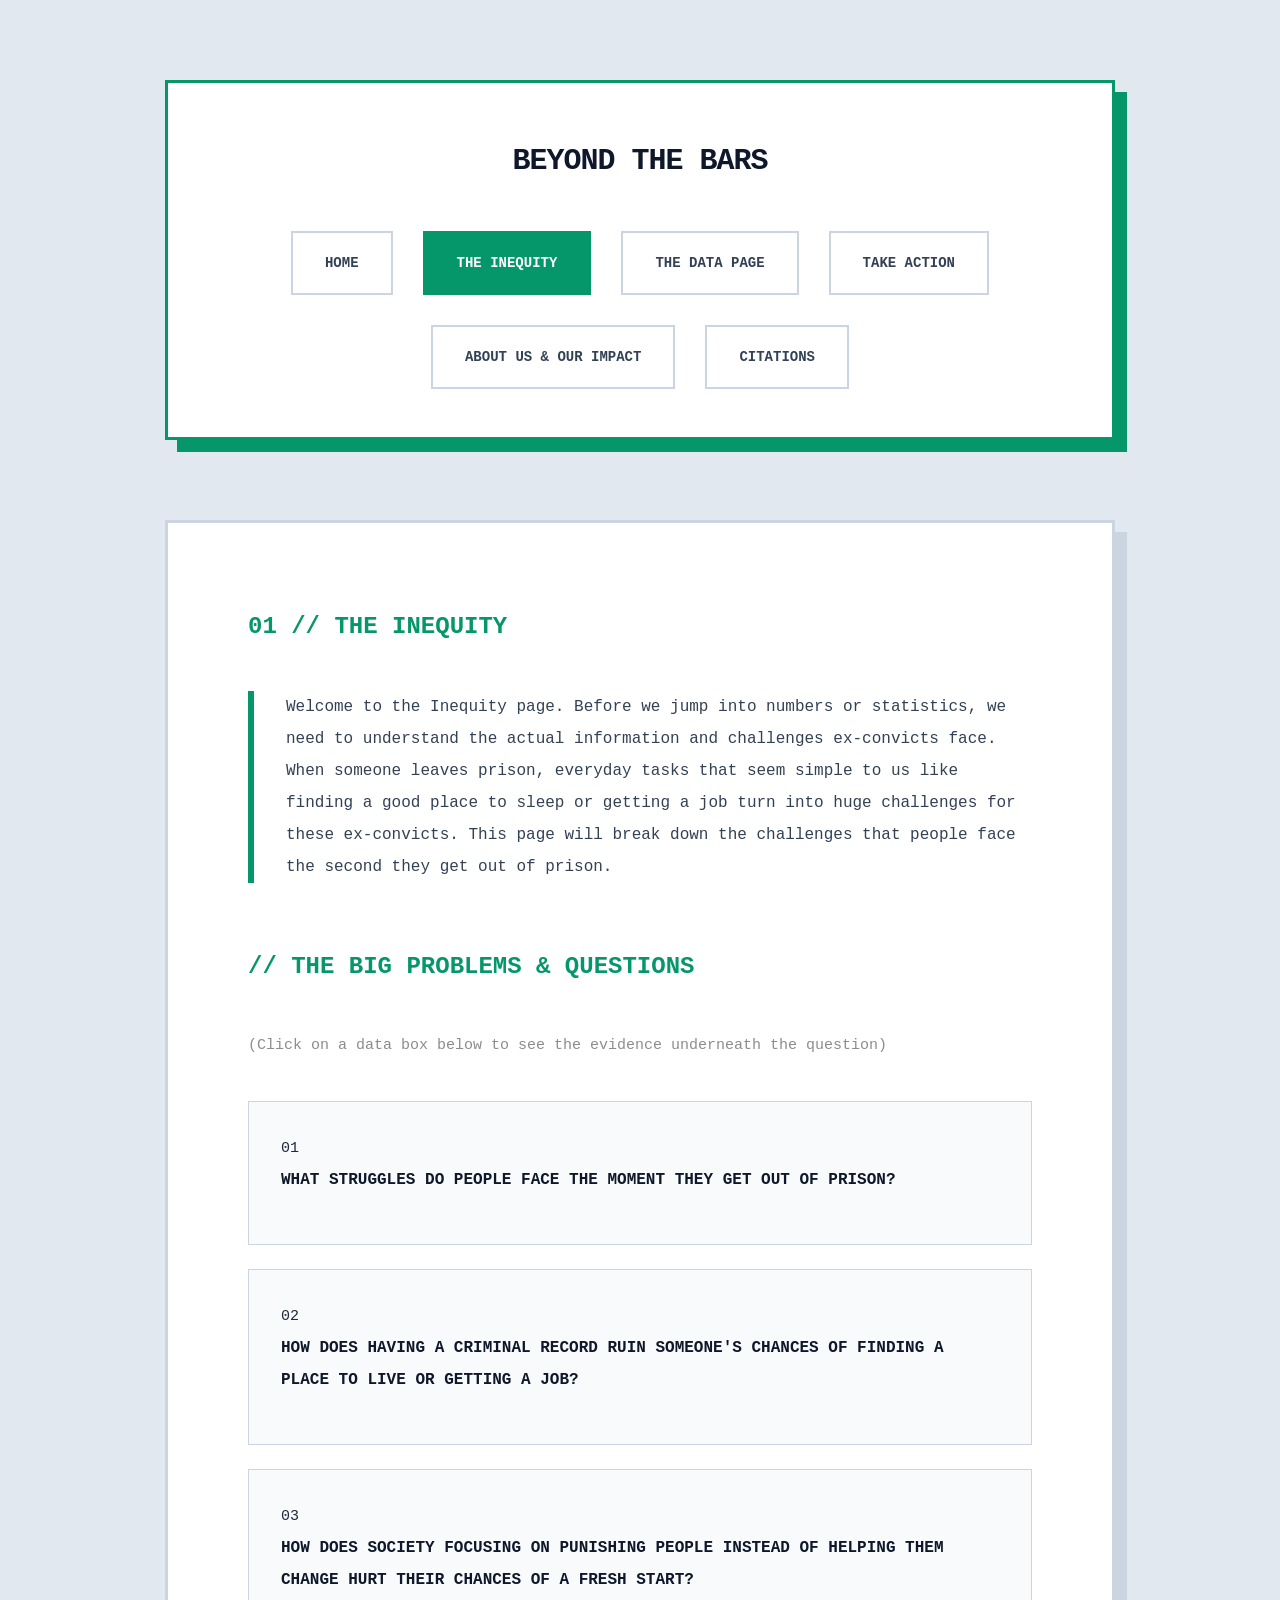
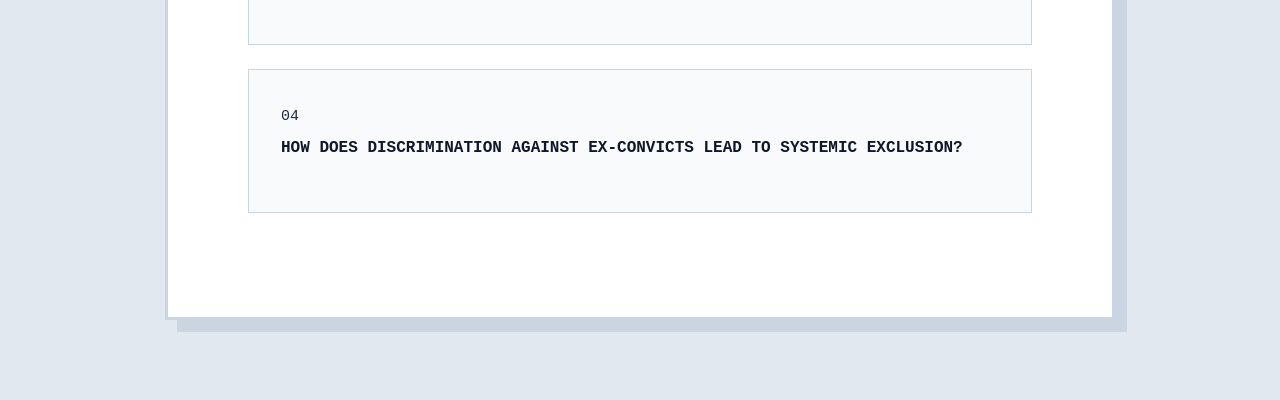
<file: inequity.html>
<!DOCTYPE html>
<html lang="en">
<head>
    <meta charset="UTF-8">
    <meta name="viewport" content="width=device-width, initial-scale=1.0">
    <title>Beyond the Bars</title>
    <link rel="stylesheet" href="styles.css">
</head>
<body>

 <div class="nav-container">
    <div class="site-title">Beyond the Bars</div>
    <nav class="nav-links">
        <a href="index.html">Home</a>
        <a href="inequity.html" class="active">The Inequity</a>
        <a href="data.html">The Data Page</a>
        <a href="action.html">Take Action</a>
        <a href="about.html">About Us & Our Impact</a>
        <a href="citations.html">Citations</a>        
    </nav>
</div>

 <main>
        <h2 class="section-header">01 // The Inequity</h2>
        <p class="page-intro">Welcome to the Inequity page. Before we jump into numbers or statistics, we need to understand the actual information and challenges ex-convicts face. When someone leaves prison, everyday tasks that seem simple to us like finding a good place to sleep or getting a job turn into huge challenges for these ex-convicts. This page will break down the challenges that people face the second they get out of prison.</p>
        
        <h2 class="section-header">// The Big Problems & Questions</h2>
        <p style="color: #8c8c8c; font-size: 15px; margin-bottom: 40px;">(Click on a data box below to see the evidence underneath the question)</p>
        
        <ul class="question-list">
            
            <li class="interactive-card" onclick="toggleQuestion(this)">
                <span class="card-num">01</span>
                <h3>What struggles do people face the moment they get out of prison?</h3>
                <div class="inline-panel">
                    <h4>The Starting Money Gap</h4>
                    <p style="color: #8c8c8c; font-size: 15px;">Most people leave prison with almost no money. Since they have no cash and no safety net, they struggle to buy basic things like food and clothes. This poverty forces many people to do many minor survival crimes just to stay alive, leading to them being arrested again.</p>
                </div>
                <div class="inline-panel">
                    <h4>Mental Health and a Different World</h4>
                    <p style="color: #8c8c8c; font-size: 15px;">Being locked up can cause mental trauma, like anxiety, depression, and a lack of trust in society. On top of that, people who have been away for a long time return to a completely different world. Without any help, they have to figure out how to use things they've never seen before on their own, like phones or etc.</p>
                </div>
                
            </li> <li class="interactive-card" onclick="toggleQuestion(this)">
                <span class="card-num">02</span>
                <h3>How does having a criminal record ruin someone's chances of finding a place to live or getting a job?</h3>
                <div class="inline-panel">
                    <h4>Job and Housing</h4>
                    <p style="color: #8c8c8c; font-size: 15px;">It is almost impossible to build a normal life because landlords and bosses use background checks to throw away applications from anyone with a bad record. This creates a ripple effect. You cannot get a job without a home, but you cannot pay for a home without a job, leaving you hopeless.</p>
                </div>
                <div class="inline-panel">
                    <h4>Strict Government Rules</h4>
                    <p style="color: #8c8c8c; font-size: 15px;">The government laws are blocking ex-convicts from getting help. For example, strict federal rules can permanently ban people with certain records from living in affordable housing, even though it is exactly what they need to avoid homelessness. This leads them with no safe place to live.</p>
                </div>

                            </li> <li class="interactive-card" onclick="toggleQuestion(this)">
                <span class="card-num">03</span>
                <h3>How does society focusing on punishing people instead of helping them change hurt their chances of a fresh start?</h3>
                <div class="inline-panel">
                    <h4>The Ripple Affect</h4>
                    <p style="color: #8c8c8c; font-size: 15px;">When a society focuses on punishing people instead of helping them change, it makes it way harder for them to start over and change. This can cause trauma for these people because they are so worried about getting into trouble again, and they also feel hopeless because everyone oppresses them. It makes it super hard for ex-convicts then to find a job or place to live, which no one realizes that these are the real reasons people commit crimes in the first place. People think that constantly locking people up is for a positive change, but later down the road it actually makes people more likely to commit crimes again. Its a big ripple affect.</p>
                </div>
                <div class="inline-panel">
                    <h4>No Chance to Improve</h4>
                    <p style="color: #8c8c8c; font-size: 15px;">Focusing only on punishment takes away the things that people need to be able to learn from their actions like school, job, and mental health care. Without these different programs, many people are only focused on passing their punishment time rather than being focused on changing. To add on, many people may even leave prison less prepared for the real world because they haven't been in contact with it, which leaves them with having to learn all of the modern stuff on their own and that affects how they are able to change their lives. </p>
                </div>

                </div>
            </li> <li class="interactive-card" onclick="toggleQuestion(this)">
                <span class="card-num">04</span>
                <h3>How does discrimination against ex-convicts lead to systemic exclusion?</h3>
                <div class="inline-panel">
                    <h4>Always Left Out - Social Norms</h4>
                    <p style="color: #8c8c8c; font-size: 15px;">Discrimination against ex-convicts leaves them shut out of society for the rest of their lives. This is because of social norms, where since everyone around us constantly discriminates people with criminal records, the next generation and on will pick up the same thoughts about these people. This causes them to face constant challenges like getting basic needs. This makes it practically impossible to escape poverty which traps them in a cycle where they are unable to find a job, place to live, or fit in with everyone else.</p>
                </div>
                <div class="inline-panel">
                    <h4>Other Hidden Problems</h4>
                    <p style="color: #8c8c8c; font-size: 15px;"> When people leave prison, they face a ton of massive challenges like background checks, bans on getting a trade license, or etc. Some other challenges including losing economic stability, include bring stripped of their right to vote, and unable to go to different programs that can help them restart their life. 
</p>
                </div>
            </li> </ul>
    </main>

    <script>
        function toggleQuestion(clickedCard) {
            const isAlreadySelected = clickedCard.classList.contains('selected');
            
            document.querySelectorAll('.question-list .interactive-card').forEach(card => {
                card.classList.remove('selected');
            });
            
            if (!isAlreadySelected) {
                clickedCard.classList.add('selected');
            }
        }
    </script>

</body>
</html>
</file>
<file: styles.css>
/* style.css */

* {
    box-sizing: border-box;
    margin: 0;
    padding: 0;
}

body {
    font-family: 'Courier New', Courier, monospace; /* Keeps the large, raw monospace type */
    background-color: #e2e8f0; /* Bright, clean light slate background */
    color: #1e293b; /* Dark text for high readability */
    padding: 80px 40px; /* Double-spaced padding */
    display: flex;
    flex-direction: column;
    align-items: center;
    line-height: 2.0; /* Global double spacing for regular text elements */
}

/* Structural Neo-Brutalist Header */
.nav-container {
    width: 100%;
    max-width: 950px;
    background-color: #ffffff; /* Sharp white contrast box */
    border: 3px solid #059669; /* Thick, bold electric mint border */
    padding: 48px; /* Double-spaced inner container padding */
    display: flex;
    flex-direction: column;
    align-items: center;
    gap: 40px; /* Double-spaced gap between title and navigation links */
    box-shadow: 12px 12px 0px #059669; /* Thick flat offset shadow */
    margin-bottom: 80px; /* Double-spaced margin below the main header */
}

.logo-area {
    display: flex;
    align-items: center;
    gap: 32px; /* Double-spaced gap between the logo image and brand title text */
}

.logo-img {
    width: 60px;
    height: 60px;
    border: 3px solid #059669; /* Match mint theme */
    object-fit: cover;
}

.site-title {
    font-size: 30px; 
    font-weight: 900;
    color: #0f172a;
    text-transform: uppercase;
    letter-spacing: -1px;
}

/* Geometric Navigation Menu Links */
.nav-links {
    display: flex;
    flex-wrap: wrap;
    justify-content: center;
    gap: 30px; /* Double-spaced horizontal gap spacing between navigation buttons */
}

.nav-links a {
    color: #334155;
    text-decoration: none;
    font-size: 14px;
    font-weight: bold;
    text-transform: uppercase;
    padding: 16px 32px; /* Double-spaced clickable area padding around text */
    border: 2px solid #cbd5e1;
    transition: all 0.15s ease;
}

.nav-links a:hover {
    color: #059669;
    border-color: #059669;
    background-color: #ecfdf5; /* Soft mint hover glow */
}

/* Stark toggle state for active item */
.nav-links a.active {
    color: #ffffff;
    background-color: #059669; /* Solid vibrant mint block filling the active link */
    border-color: #059669;
}

/* Core Main Window Module */
main {
    width: 100%;
    max-width: 950px;
    background-color: #ffffff;
    border: 3px solid #cbd5e1;
    padding: 80px; /* Double-spaced interior padding for main body box */
    box-shadow: 12px 12px 0px #cbd5e1; /* Large offset shadow block */
}

.page-intro {
    font-size: 16px;
    line-height: 2.0; /* Strict double spacing for intro paragraphs */
    color: #334155;
    margin-bottom: 60px; /* Double-spaced separation margin */
    border-left: 6px solid #059669; /* Extra thick mint vertical flag line */
    padding-left: 32px; /* Double-spaced left text indentation */
}

.section-header {
    font-size: 24px;
    font-weight: 800;
    color: #059669; /* Mint green headings */
    text-transform: uppercase;
    margin-bottom: 40px; /* Double-spaced gap below sections */
}

/* Sharp Asymmetrical Grid Cards */
.grid-menu {
    display: grid;
    grid-template-columns: repeat(auto-fit, minmax(200px, 1fr));
    gap: 40px; /* Double-spaced grid row and column spacing */
    margin-top: 80px; /* Double-spaced separation from body content */
}

.interactive-card {
    background-color: #f8fafc;
    border: 2px solid #cbd5e1;
    padding: 40px; /* Double-spaced cell spacing inner container padding */
    cursor: pointer;
    transition: all 0.2s ease;
}

.interactive-card:hover {
    border-color: #059669;
    transform: translate(-4px, -4px);
    box-shadow: 8px 8px 0px #059669;
}

.interactive-card.selected {
    border-color: #059669;
    background-color: #f0fdf4; /* Light mint card fill when clicked */
    box-shadow: 8px 8px 0px #059669;
}

.interactive-card h3 {
    font-size: 16px;
    color: #0f172a;
    text-transform: uppercase;
    margin-bottom: 16px; /* Double-spaced margin below element headers */
}

.interactive-card p {
    font-size: 13px;
    color: #475569;
    line-height: 2.0; /* Double spacing within description fragments */
}

/* Split-Panel Detail Readout Box (Home Page Dynamic Box) */
.detail-display-panel {
    margin-top: 50px; /* Double-spaced vertical offset separation */
    background-color: #f8fafc;
    border: 2px dashed #059669;
    padding: 48px; /* Double-spaced data print box block interior */
    min-height: 200px; /* Expanded layout footprint height */
}

.detail-display-panel.active {
    border-style: solid;
    background-color: #f0fdf4;
}

#detail-text {
    font-size: 14px;
    line-height: 2.0; /* Strict double spacing inside the live console readouts */
    color: #1e293b;
}

/* Clean list setups for content pages */
.question-list {
    list-style: none;
    margin-top: 40px; /* Double-spaced offset from section divider */
}

.question-list li {
    background-color: #f8fafc;
    padding: 32px; /* Double-spaced question entry row height */
    border: 1px solid #cbd5e1;
    margin-bottom: 24px; /* Double-spaced gaps separating the multi-part choices */
    font-size: 15px;
    line-height: 2.0; /* Strict double text space rendering */
}

.question-list li strong {
    color: #059669;
}

/* Dropdown Inline Slide-Out Panel */
.inline-panel {
    display: none; 
    margin-top: 30px; /* Double-spaced split height separation */
    background-color: #f8fafc;
    border-top: 2px dashed #059669;
    padding: 40px 0 0 0; /* Expanded top offset container space */
    width: 100%;
}

/* Triggers when interactive card block holds the active '.selected' state */
.interactive-card.selected .inline-panel {
    display: block;
}

/* Data Notes Text Formats inside dropdowns */
.notes-breakdown {
    text-align: left;
    margin-top: 30px; /* Double-spaced block margin */
}

.note-item {
    margin-bottom: 36px; /* Strict double spacing between separate notes blocks */
    padding-bottom: 24px; /* Strict double padding before decorative lines */
    border-bottom: 1px dashed #cbd5e1;
}

.note-item:last-child {
    border-bottom: none;
    margin-bottom: 0;
    padding-bottom: 0;
}

.note-item h4 {
    color: #0f172a;
    font-size: 15px;
    text-transform: uppercase;
    margin-bottom: 12px; /* Double-spaced block text title gap */
}

.note-item p {
    color: #334155;
    font-size: 14px;
    line-height: 2.0; /* Core research text data double-spacing */
    margin: 0;
}

.content-placeholder {
    margin-top: 60px; /* Double-spaced system break spacing */
    padding: 40px; /* Double-spaced internal area size */
    border: 2px dashed #cbd5e1;
    color: #64748b;
    font-style: italic;
    font-size: 14px;
    line-height: 2.0;
}
/* 1. This hides the drop-down panel by default */
.question-list .inline-panel {
    display: none;
    padding: 20px;
    background-color: #ffffff;
    border-top: 2px solid #000000;
    margin-top: 15px;
}

/* 2. This forces the panel to display when the card is clicked/selected */
.question-list .interactive-card.selected .inline-panel {
    display: block !important;
}
</file>
